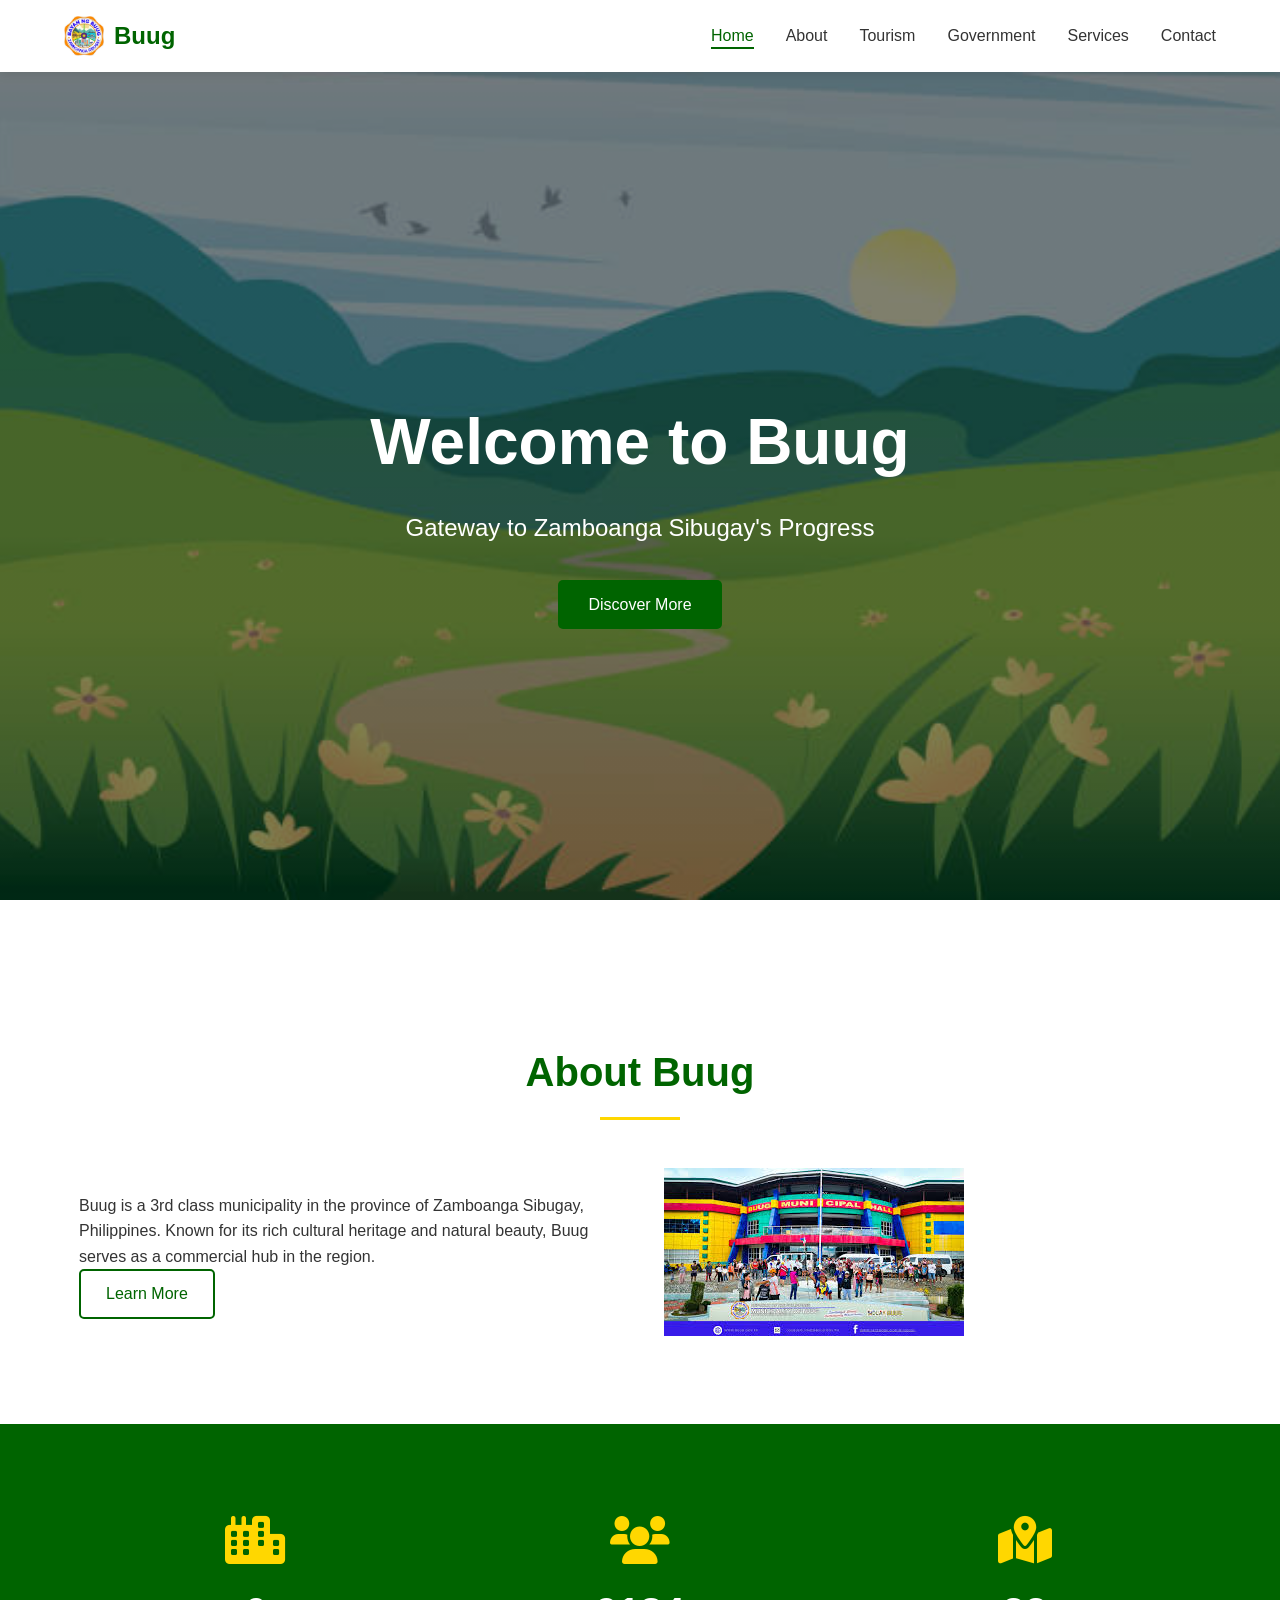
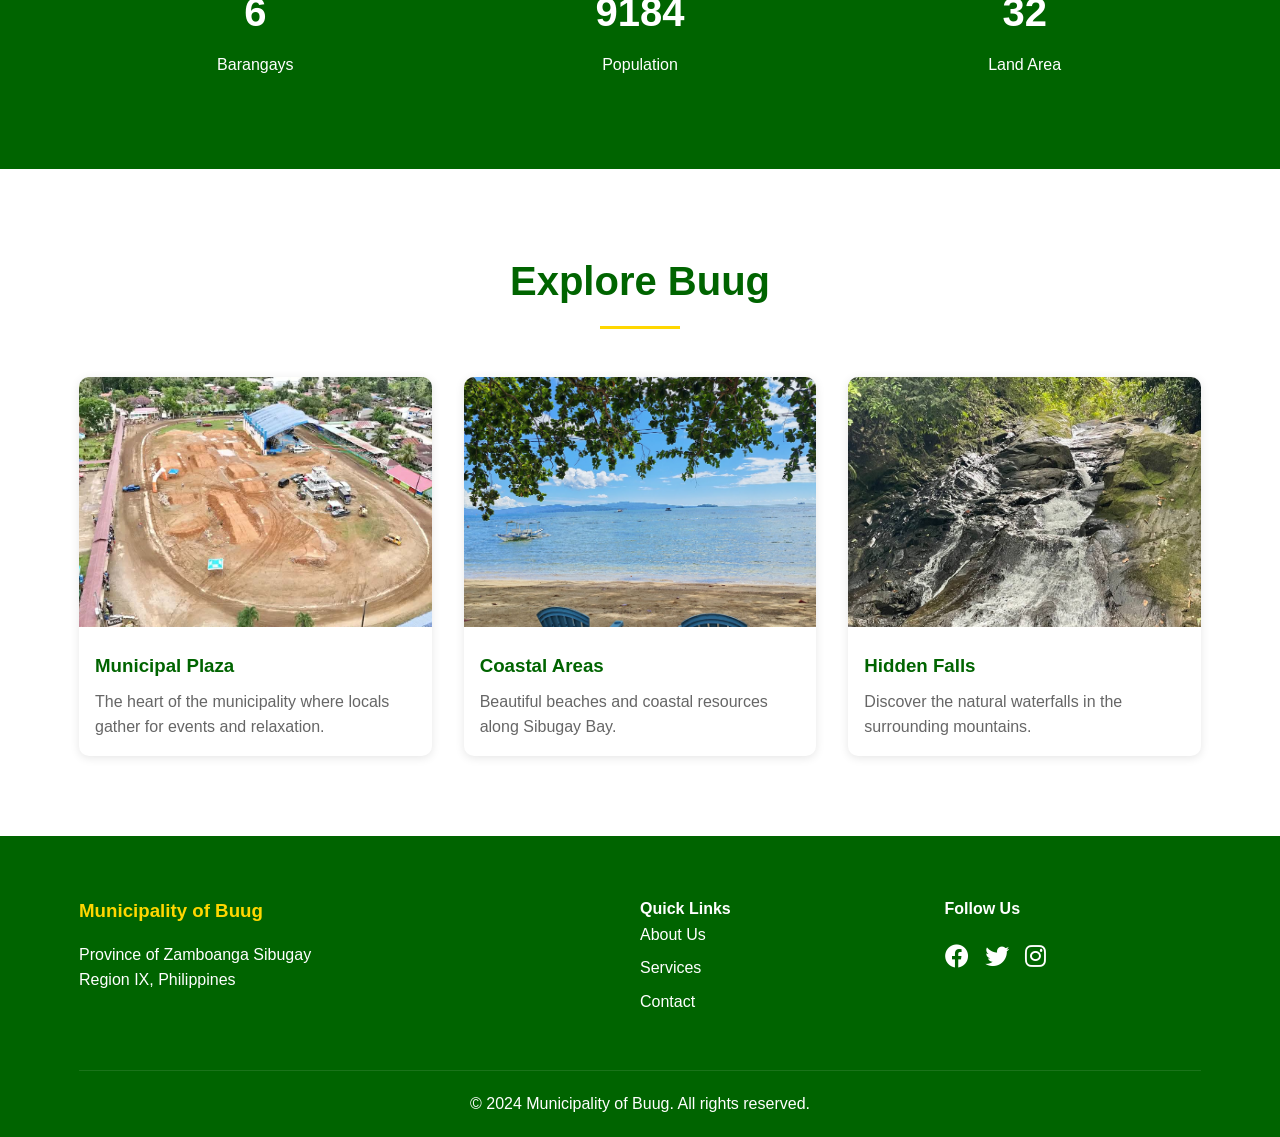
<file: buug-website/index.html>
<!DOCTYPE html>
<html lang="en">
<head>
    <meta charset="UTF-8">
    <meta name="viewport" content="width=device-width, initial-scale=1.0">
    <title>Municipality of Buug - Official Website</title>
    <link rel="stylesheet" href="css/style.css">
    <link rel="stylesheet" href="https://cdnjs.cloudflare.com/ajax/libs/font-awesome/6.0.0/css/all.min.css">
</head>
<body>
    <!-- Navigation Bar -->
    <nav class="navbar">
        <div class="nav-container">
            <div class="logo">
                <img src="images/logo.png" alt="Buug Logo">
                <span>Buug</span>
            </div>
            
            <!-- Hamburger Menu for Mobile -->
            <div class="menu-toggle" id="mobile-menu">
                <span class="bar"></span>
                <span class="bar"></span>
                <span class="bar"></span>
            </div>
            
            <!-- Navigation Links -->
            <ul class="nav-menu">
                <li><a href="index.html" class="active">Home</a></li>
                <li><a href="about.html">About</a></li>
                <li><a href="tourism.html">Tourism</a></li>
                <li><a href="government.html">Government</a></li>
                <li><a href="services.html">Services</a></li>
                <li><a href="contact.html">Contact</a></li>
            </ul>
        </div>
    </nav>

    <!-- Hero Section -->
    <header class="hero">
        <div class="hero-content">
            <h1 class="animate-text">Welcome to Buug</h1>
            <p class="animate-text-delay">Gateway to Zamboanga Sibugay's Progress</p>
            <a href="#about" class="btn animate-btn">Discover More</a>
        </div>
    </header>

    <!-- Featured Sections -->
    <main>
        <!-- About Preview -->
        <section id="about" class="section">
            <div class="container">
                <h2 class="section-title">About Buug</h2>
                <div class="grid-2">
                    <div class="content fade-in">
                        <p>Buug is a 3rd class municipality in the province of Zamboanga Sibugay, Philippines. Known for its rich cultural heritage and natural beauty, Buug serves as a commercial hub in the region.</p>
                        <a href="about.html" class="btn-secondary">Learn More</a>
                    </div>
                    <div class="image-container slide-in">
                        <img src="images/municipal-hall.jpg" alt="Buug Municipal Hall">
                    </div>
                </div>
            </div>
        </section>

        <!-- Quick Stats -->
        <section class="stats-section">
            <div class="container">
                <div class="stats-grid">
                    <div class="stat-card">
                        <i class="fas fa-city"></i>
                        <h3>27</h3>
                        <p>Barangays</p>
                    </div>
                    <div class="stat-card">
                        <i class="fas fa-users"></i>
                        <h3>38,000+</h3>
                        <p>Population</p>
                    </div>
                    <div class="stat-card">
                        <i class="fas fa-map-marked-alt"></i>
                        <h3>134 km²</h3>
                        <p>Land Area</p>
                    </div>
                </div>
            </div>
        </section>

        <!-- Tourism Preview -->
        <section class="section">
            <div class="container">
                <h2 class="section-title">Explore Buug</h2>
                <div class="card-grid">
                    <div class="card">
                        <img src="images/plaza.jpg" alt="Buug Plaza">
                        <h3>Municipal Plaza</h3>
                        <p>The heart of the municipality where locals gather for events and relaxation.</p>
                    </div>
                    <div class="card">
                        <img src="images/beach.jpg" alt="Beaches">
                        <h3>Coastal Areas</h3>
                        <p>Beautiful beaches and coastal resources along Sibugay Bay.</p>
                    </div>
                    <div class="card">
                        <img src="images/falls.jpg" alt="Waterfalls">
                        <h3>Hidden Falls</h3>
                        <p>Discover the natural waterfalls in the surrounding mountains.</p>
                    </div>
                </div>
            </div>
        </section>
    </main>

    <!-- Footer -->
    <footer>
        <div class="container">
            <div class="footer-grid">
                <div class="footer-info">
                    <h3>Municipality of Buug</h3>
                    <p>Province of Zamboanga Sibugay</p>
                    <p>Region IX, Philippines</p>
                </div>
                <div class="footer-links">
                    <h4>Quick Links</h4>
                    <ul>
                        <li><a href="about.html">About Us</a></li>
                        <li><a href="services.html">Services</a></li>
                        <li><a href="contact.html">Contact</a></li>
                    </ul>
                </div>
                <div class="social-links">
                    <h4>Follow Us</h4>
                    <div class="social-icons">
                        <a href="#"><i class="fab fa-facebook"></i></a>
                        <a href="#"><i class="fab fa-twitter"></i></a>
                        <a href="#"><i class="fab fa-instagram"></i></a>
                    </div>
                </div>
            </div>
            <div class="footer-bottom">
                <p>&copy; 2024 Municipality of Buug. All rights reserved.</p>
            </div>
        </div>
    </footer>

    <script src="js/main.js"></script>
</body>
</html>
</file>
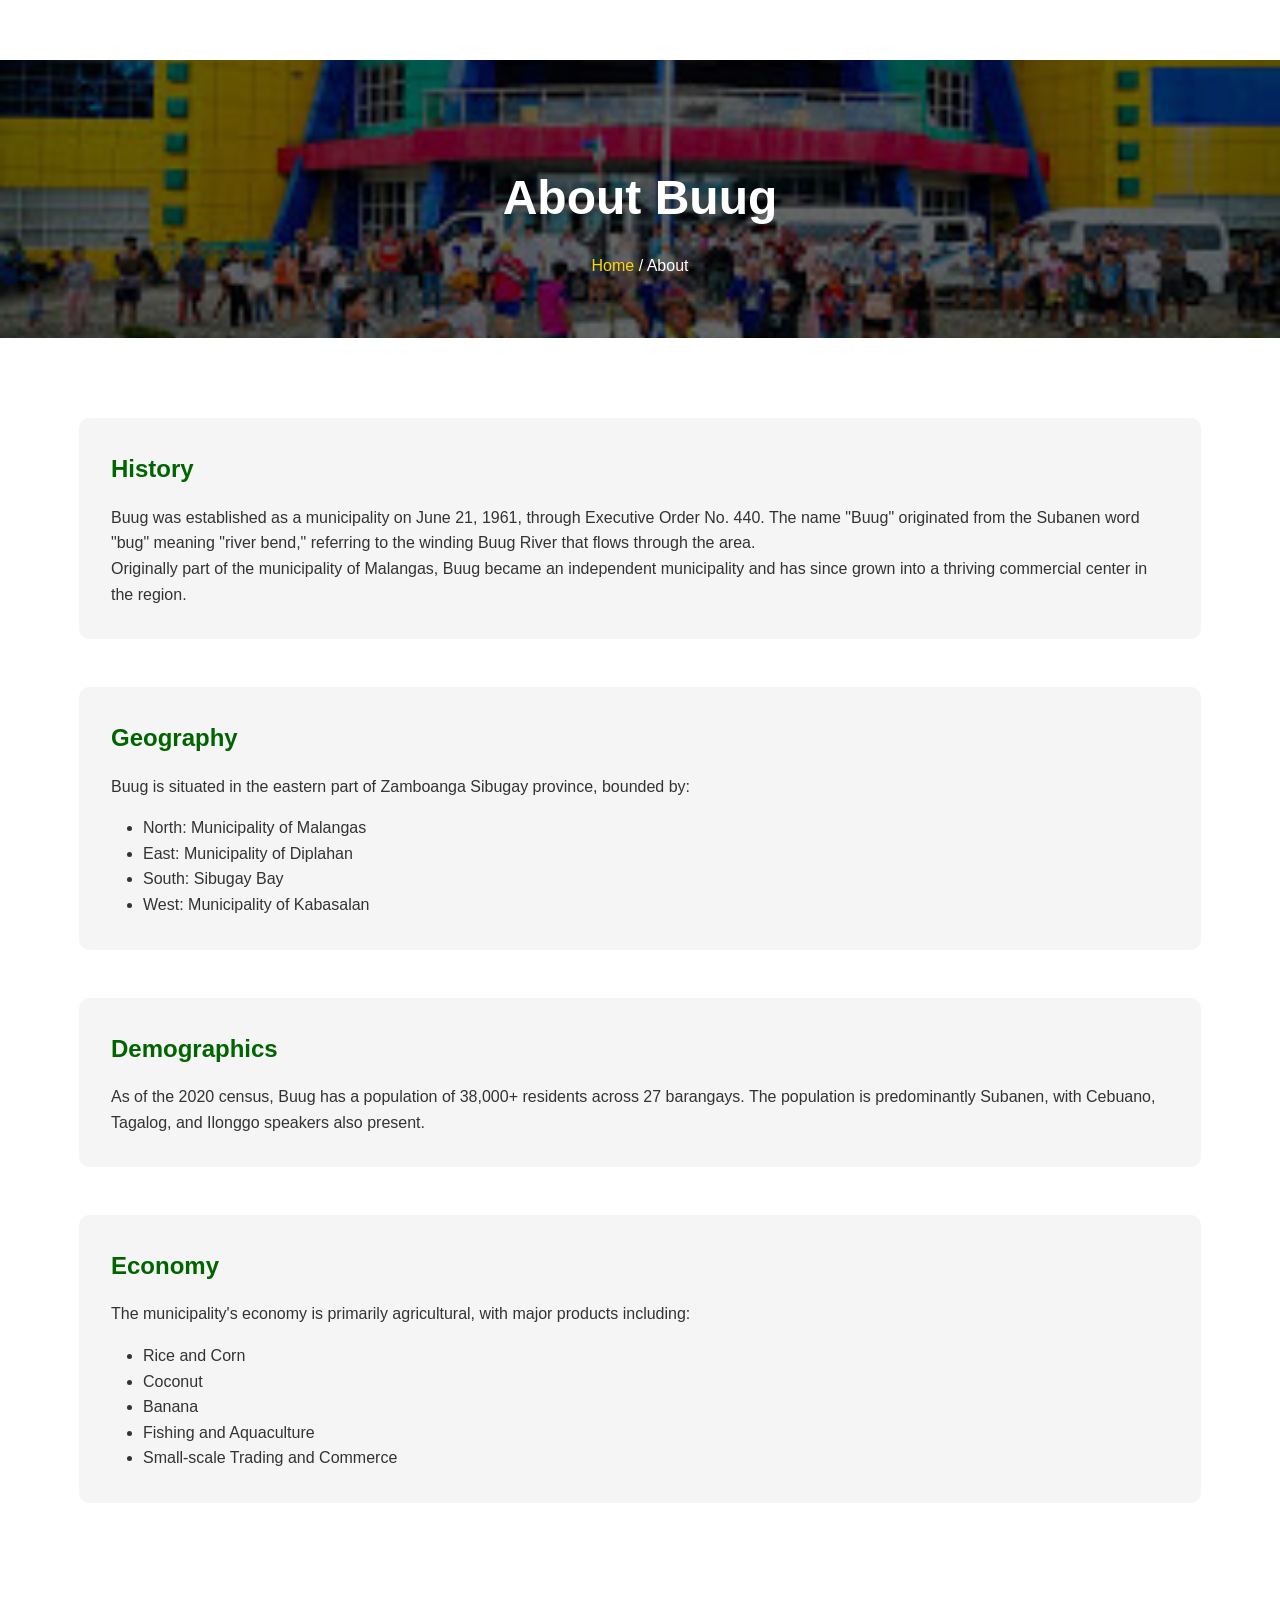
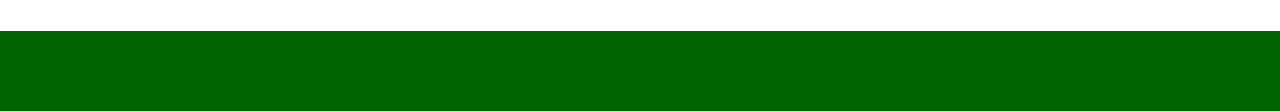
<file: buug-website/about.html>
<!DOCTYPE html>
<html lang="en">
<head>
    <meta charset="UTF-8">
    <meta name="viewport" content="width=device-width, initial-scale=1.0">
    <title>About Buug - Municipality of Buug</title>
    <link rel="stylesheet" href="css/style.css">
    <link rel="stylesheet" href="https://cdnjs.cloudflare.com/ajax/libs/font-awesome/6.0.0/css/all.min.css">
</head>
<body>
    <!-- Same Navigation as index.html -->
    <nav class="navbar">
        <!-- Copy navigation from index.html -->
    </nav>

    <main>
        <section class="page-header">
            <div class="container">
                <h1>About Buug</h1>
                <div class="breadcrumb">
                    <a href="index.html">Home</a> / <span>About</span>
                </div>
            </div>
        </section>

        <section class="section">
            <div class="container">
                <div class="about-content">
                    <div class="history-section fade-in">
                        <h2>History</h2>
                        <p>Buug was established as a municipality on June 21, 1961, through Executive Order No. 440. The name "Buug" originated from the Subanen word "bug" meaning "river bend," referring to the winding Buug River that flows through the area.</p>
                        <p>Originally part of the municipality of Malangas, Buug became an independent municipality and has since grown into a thriving commercial center in the region.</p>
                    </div>

                    <div class="geography-section fade-in">
                        <h2>Geography</h2>
                        <p>Buug is situated in the eastern part of Zamboanga Sibugay province, bounded by:</p>
                        <ul>
                            <li>North: Municipality of Malangas</li>
                            <li>East: Municipality of Diplahan</li>
                            <li>South: Sibugay Bay</li>
                            <li>West: Municipality of Kabasalan</li>
                        </ul>
                    </div>

                    <div class="demographics-section fade-in">
                        <h2>Demographics</h2>
                        <p>As of the 2020 census, Buug has a population of 38,000+ residents across 27 barangays. The population is predominantly Subanen, with Cebuano, Tagalog, and Ilonggo speakers also present.</p>
                    </div>

                    <div class="economy-section fade-in">
                        <h2>Economy</h2>
                        <p>The municipality's economy is primarily agricultural, with major products including:</p>
                        <ul>
                            <li>Rice and Corn</li>
                            <li>Coconut</li>
                            <li>Banana</li>
                            <li>Fishing and Aquaculture</li>
                            <li>Small-scale Trading and Commerce</li>
                        </ul>
                    </div>
                </div>
            </div>
        </section>
    </main>

    <!-- Same Footer as index.html -->
    <footer>
        <!-- Copy footer from index.html -->
    </footer>

    <script src="js/main.js"></script>
</body>
</html>
</file>
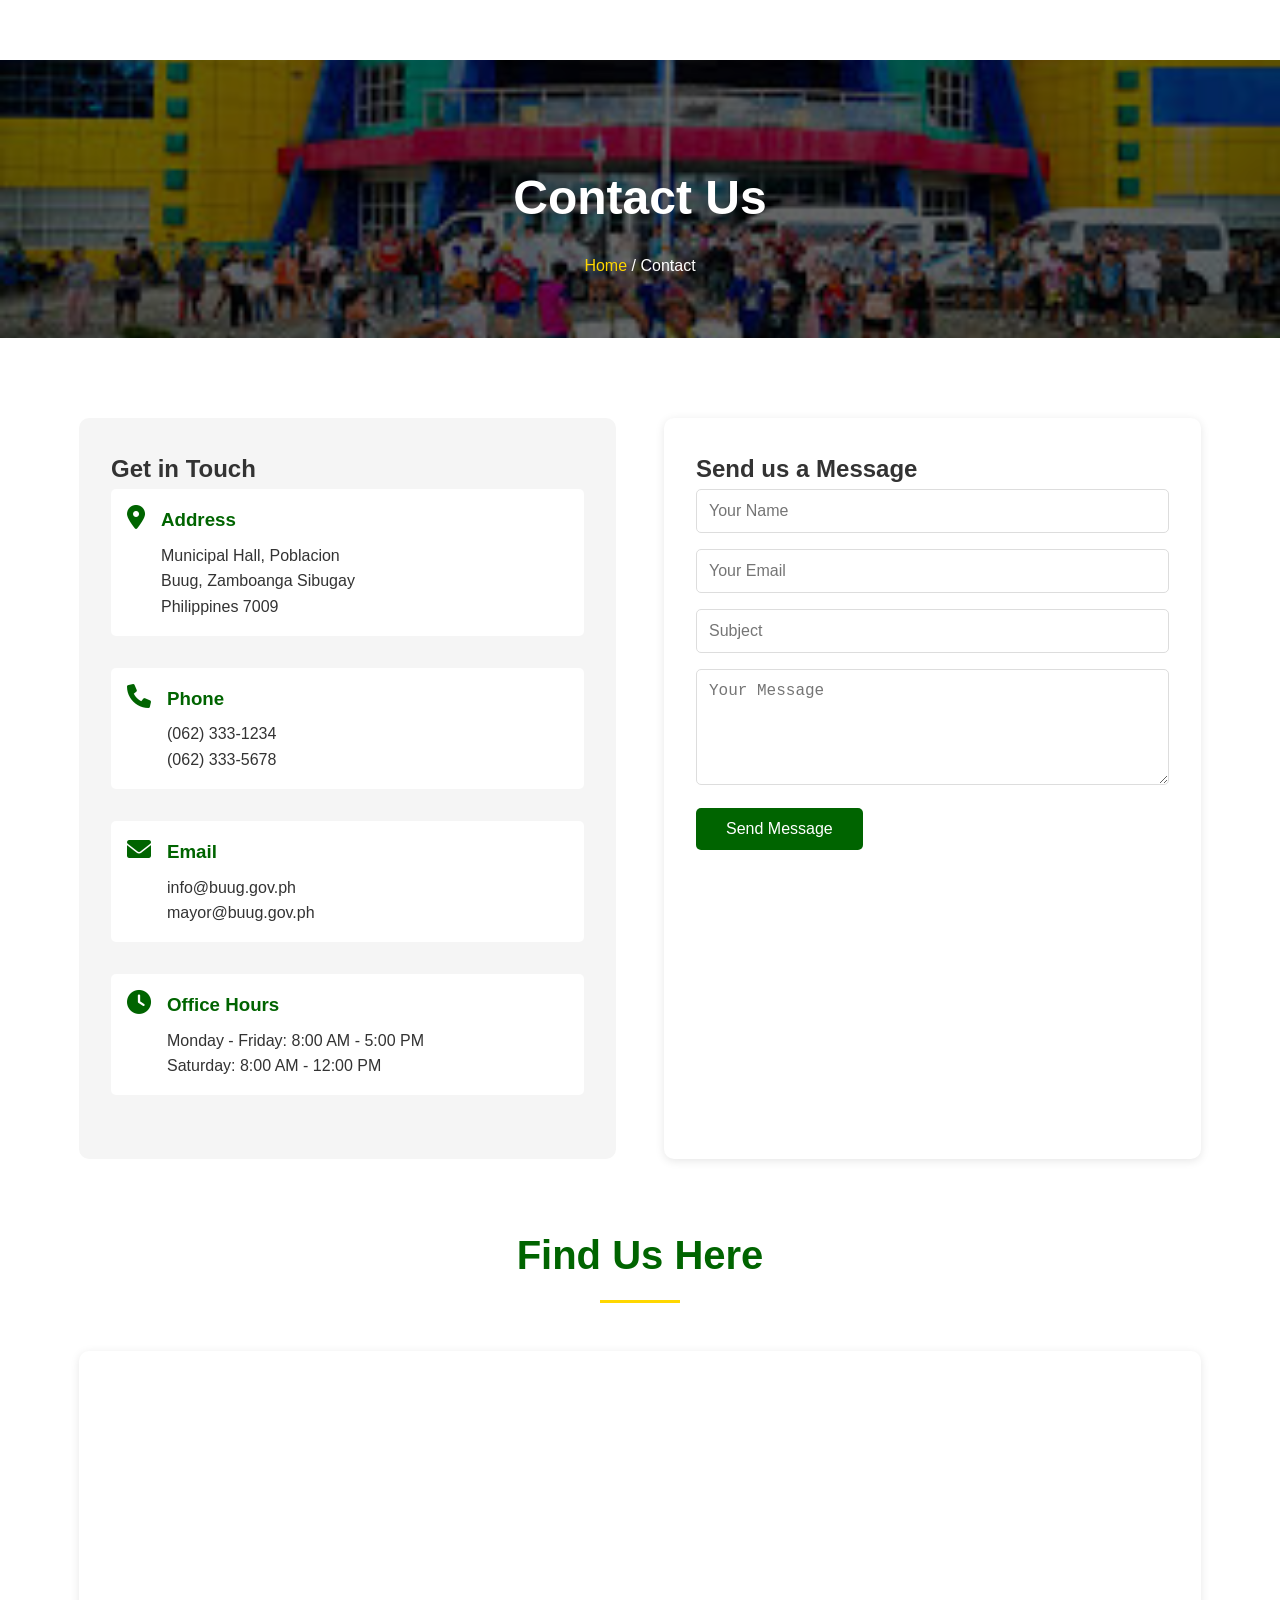
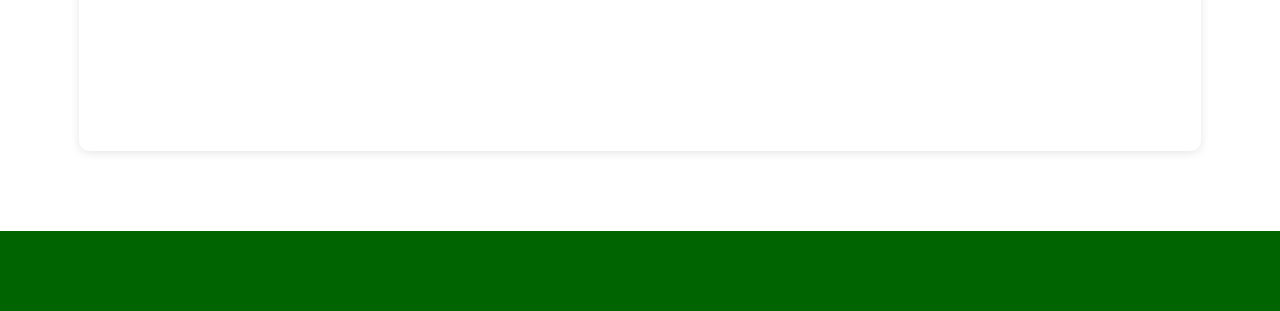
<file: buug-website/contact.html>
<!DOCTYPE html>
<html lang="en">
<head>
    <meta charset="UTF-8">
    <meta name="viewport" content="width=device-width, initial-scale=1.0">
    <title>Contact Us - Municipality of Buug</title>
    <link rel="stylesheet" href="css/style.css">
    <link rel="stylesheet" href="https://cdnjs.cloudflare.com/ajax/libs/font-awesome/6.0.0/css/all.min.css">
</head>
<body>
    <!-- Same Navigation as index.html -->
    <nav class="navbar">
        <!-- Copy navigation from index.html -->
    </nav>

    <main>
        <section class="page-header">
            <div class="container">
                <h1>Contact Us</h1>
                <div class="breadcrumb">
                    <a href="index.html">Home</a> / <span>Contact</span>
                </div>
            </div>
        </section>

        <section class="section">
            <div class="container">
                <div class="contact-grid">
                    <div class="contact-info">
                        <h2>Get in Touch</h2>
                        
                        <div class="info-item">
                            <i class="fas fa-map-marker-alt"></i>
                            <div>
                                <h3>Address</h3>
                                <p>Municipal Hall, Poblacion<br>Buug, Zamboanga Sibugay<br>Philippines 7009</p>
                            </div>
                        </div>

                        <div class="info-item">
                            <i class="fas fa-phone"></i>
                            <div>
                                <h3>Phone</h3>
                                <p>(062) 333-1234<br>(062) 333-5678</p>
                            </div>
                        </div>

                        <div class="info-item">
                            <i class="fas fa-envelope"></i>
                            <div>
                                <h3>Email</h3>
                                <p>info@buug.gov.ph<br>mayor@buug.gov.ph</p>
                            </div>
                        </div>

                        <div class="info-item">
                            <i class="fas fa-clock"></i>
                            <div>
                                <h3>Office Hours</h3>
                                <p>Monday - Friday: 8:00 AM - 5:00 PM<br>Saturday: 8:00 AM - 12:00 PM</p>
                            </div>
                        </div>
                    </div>

                    <div class="contact-form">
                        <h2>Send us a Message</h2>
                        <form id="contactForm">
                            <div class="form-group">
                                <input type="text" id="name" name="name" placeholder="Your Name" required>
                            </div>
                            <div class="form-group">
                                <input type="email" id="email" name="email" placeholder="Your Email" required>
                            </div>
                            <div class="form-group">
                                <input type="text" id="subject" name="subject" placeholder="Subject">
                            </div>
                            <div class="form-group">
                                <textarea id="message" name="message" rows="5" placeholder="Your Message" required></textarea>
                            </div>
                            <button type="submit" class="btn">Send Message</button>
                        </form>
                    </div>
                </div>

                <div class="map-section">
                    <h2 class="section-title">Find Us Here</h2>
                    <div class="map-container">
                        <!-- Google Maps Embed -->
                        <iframe src="https://www.google.com/maps/embed?pb=!1m18!1m12!1m3!1d126312.345678!2d123.456!3d7.789!2m3!1f0!2f0!3f0!3m2!1i1024!2i768!4f13.1!3m3!1m2!1s0x0%3A0x0!2zN8KwNDcnMjAuMCJOIDEyM8KwMjcnMzAuMCJF!5e0!3m2!1sen!2sph!4v1234567890" allowfullscreen="" loading="lazy"></iframe>
                    </div>
                </div>
            </div>
        </section>
    </main>

    <!-- Same Footer as index.html -->
    <footer>
        <!-- Copy footer from index.html -->
    </footer>

    <script src="js/main.js"></script>
</body>
</html>
</file>
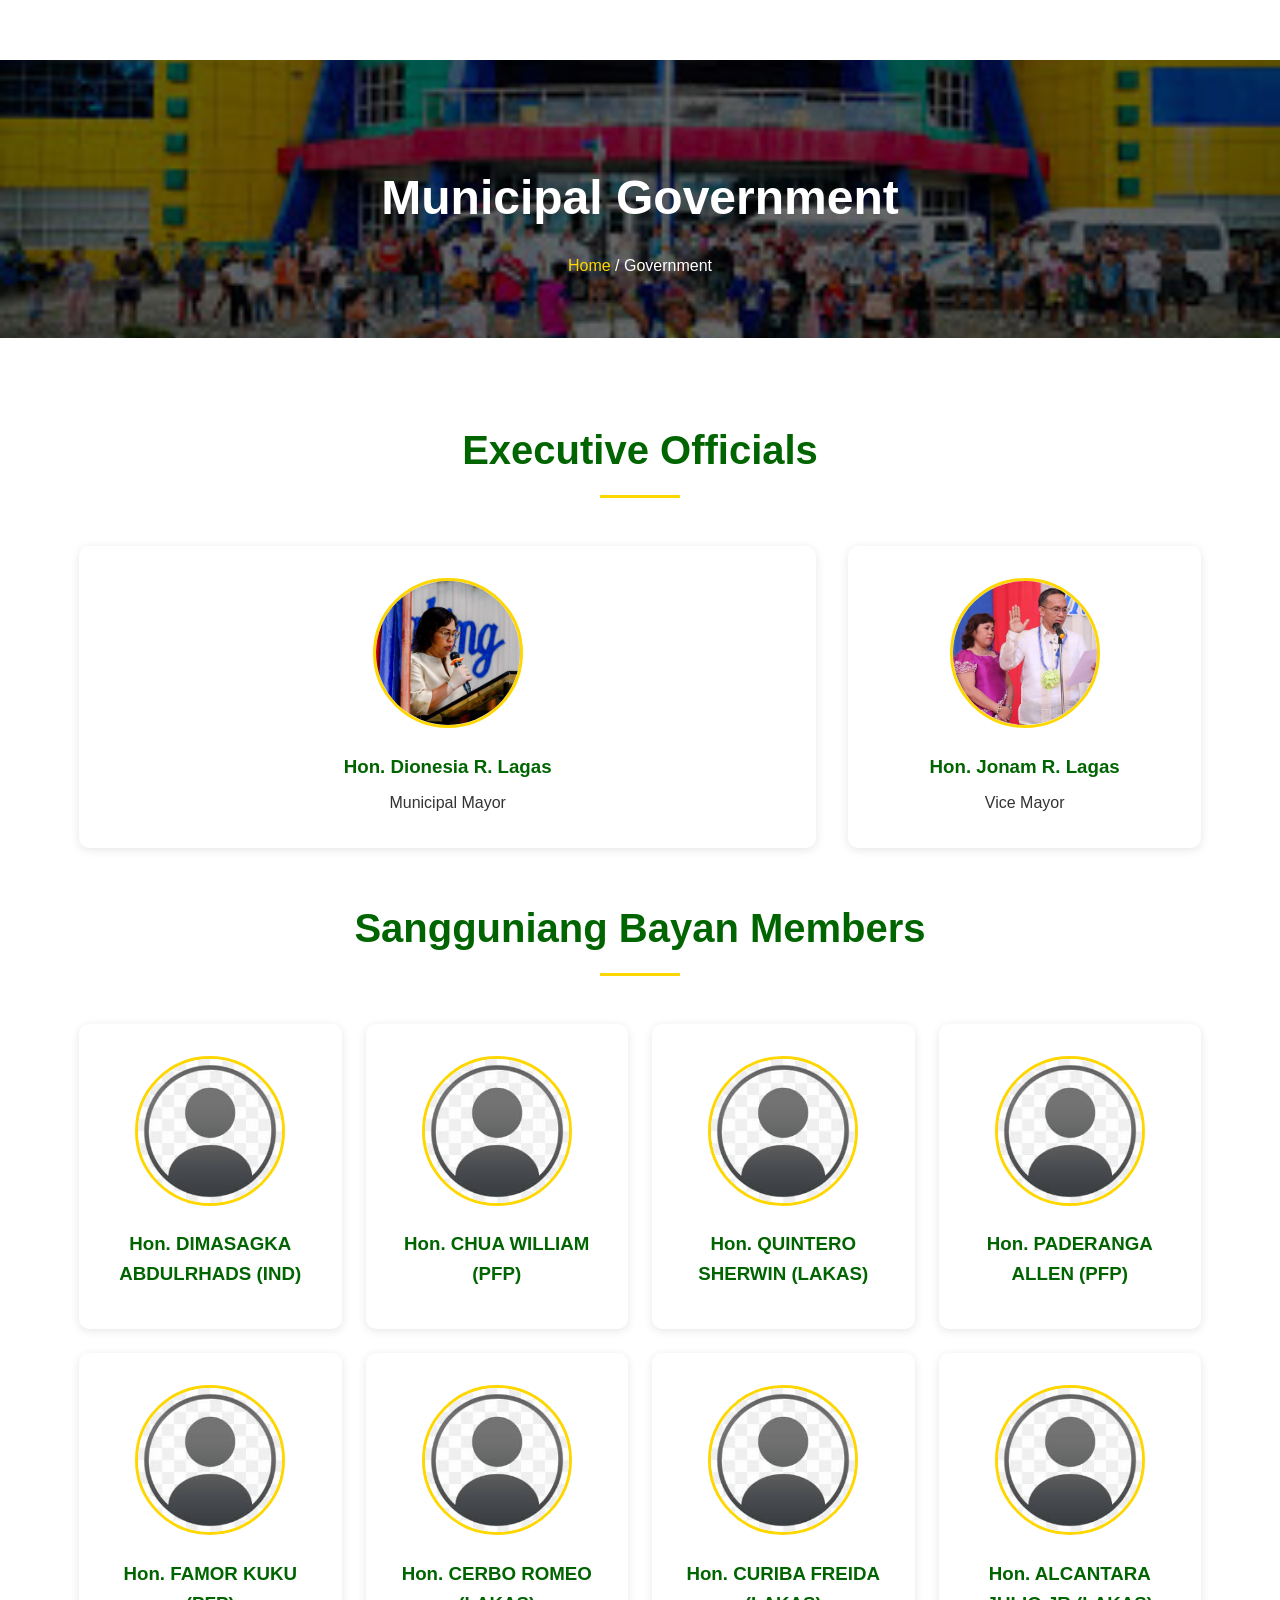
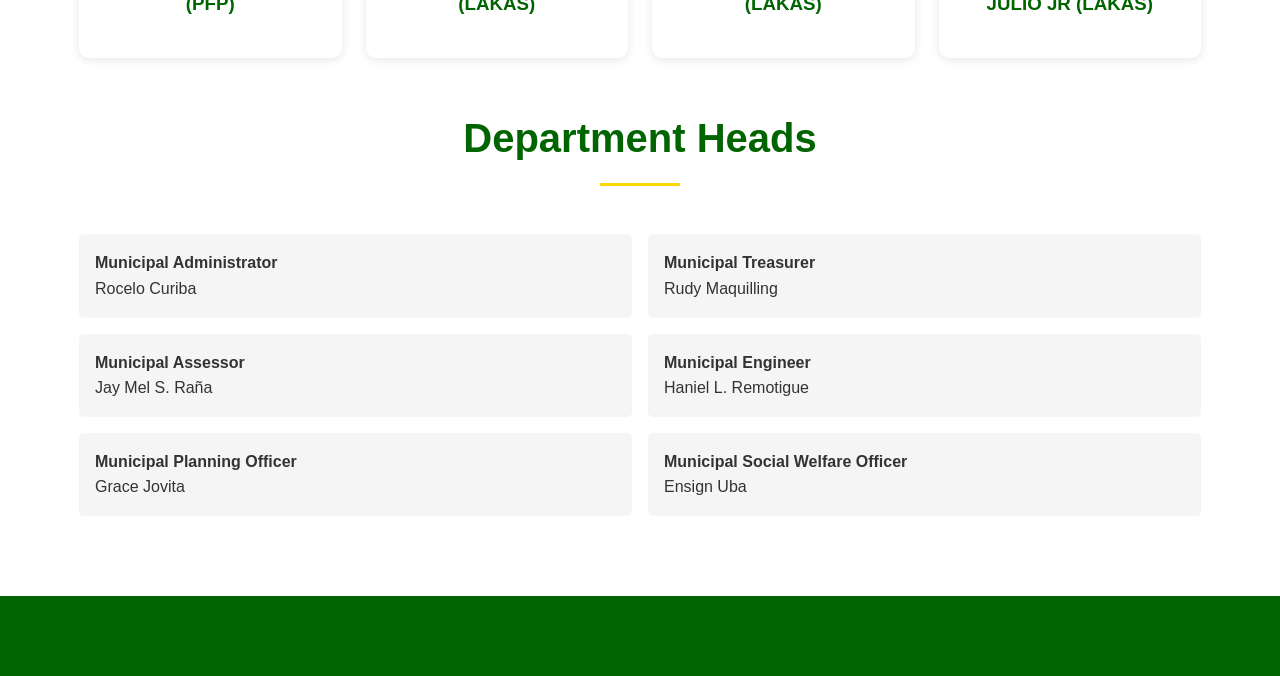
<file: buug-website/government.html>
<!DOCTYPE html>
<html lang="en">
<head>
    <meta charset="UTF-8">
    <meta name="viewport" content="width=device-width, initial-scale=1.0">
    <title>Government - Municipality of Buug</title>
    <link rel="stylesheet" href="css/style.css">
    <link rel="stylesheet" href="https://cdnjs.cloudflare.com/ajax/libs/font-awesome/6.0.0/css/all.min.css">
</head>
<body>
    <!-- Same Navigation as index.html -->
    <nav class="navbar">
        <!-- Copy navigation from index.html -->
    </nav>

    <main>
        <section class="page-header">
            <div class="container">
                <h1>Municipal Government</h1>
                <div class="breadcrumb">
                    <a href="index.html">Home</a> / <span>Government</span>
                </div>
            </div>
        </section>

        <section class="section">
            <div class="container">
                <h2 class="section-title">Executive Officials</h2>
                <div class="officials-grid">
                    <div class="official-card mayor-card">
                        <img src="images/officials/mayor.jpg" alt="Mayor">
                        <h3>Hon. Dionesia R. Lagas</h3>
                        <p>Municipal Mayor</p>
                    </div>
                    <div class="official-card">
                        <img src="images/officials/vice-mayor.jpg" alt="Vice Mayor">
                        <h3>Hon. Jonam R. Lagas</h3>
                        <p>Vice Mayor</p>
                    </div>
                </div>

                <h2 class="section-title">Sangguniang Bayan Members</h2>
                <div class="councilors-grid">
                    <div class="official-card">
                        <img src="images/officials/councilors.png" alt="Councilor">
                        <h3>Hon. DIMASAGKA ABDULRHADS (IND)</h3>
                    </div>
                    <div class="official-card">
                        <img src="images/officials/councilors.png" alt="Councilor">
                        <h3>Hon. CHUA WILLIAM (PFP)</h3>
                    </div>
                    <div class="official-card">
                        <img src="images/officials/councilors.png" alt="Councilor">
                        <h3>Hon. QUINTERO SHERWIN (LAKAS)</h3>
                    </div>
                    <div class="official-card">
                        <img src="images/officials/councilors.png" alt="Councilor">
                        <h3>Hon. PADERANGA ALLEN (PFP)</h3>
                    </div>
                    <div class="official-card">
                        <img src="images/officials/councilors.png" alt="Councilor">
                        <h3>Hon. FAMOR KUKU (PFP)</h3>
                    </div>
                    <div class="official-card">
                        <img src="images/officials/councilors.png" alt="Councilor">
                        <h3>Hon. CERBO ROMEO (LAKAS)</h3>
                    </div>
                    <div class="official-card">
                        <img src="images/officials/councilors.png" alt="Councilor">
                        <h3>Hon. CURIBA FREIDA (LAKAS)</h3>
                    </div>
                    <div class="official-card">
                        <img src="images/officials/councilors.png" alt="Councilor">
                        <h3>Hon. ALCANTARA JULIO JR (LAKAS)</h3>
                    </div>
                </div>

                <h2 class="section-title">Department Heads</h2>
                <div class="departments-list">
                    <div class="department-item">
                        <h4>Municipal Administrator</h4>
                        <p> Rocelo Curiba</p>
                    </div>
                    <div class="department-item">
                        <h4>Municipal Treasurer</h4>
                        <p>Rudy Maquilling</p>
                    </div>
                    <div class="department-item">
                        <h4>Municipal Assessor</h4>
                        <p> Jay Mel S. Raña</p>
                    </div>
                    <div class="department-item">
                        <h4>Municipal Engineer</h4>
                        <p>Haniel L. Remotigue</p>
                    </div>
                    <div class="department-item">
                        <h4>Municipal Planning Officer</h4>
                        <p>Grace Jovita</p>
                    </div>
                    <div class="department-item">
                        <h4>Municipal Social Welfare Officer</h4>
                        <p>Ensign Uba</p>
                    </div>
                </div>
            </div>
        </section>
    </main>

    <!-- Same Footer as index.html -->
    <footer>
        <!-- Copy footer from index.ht
</file>
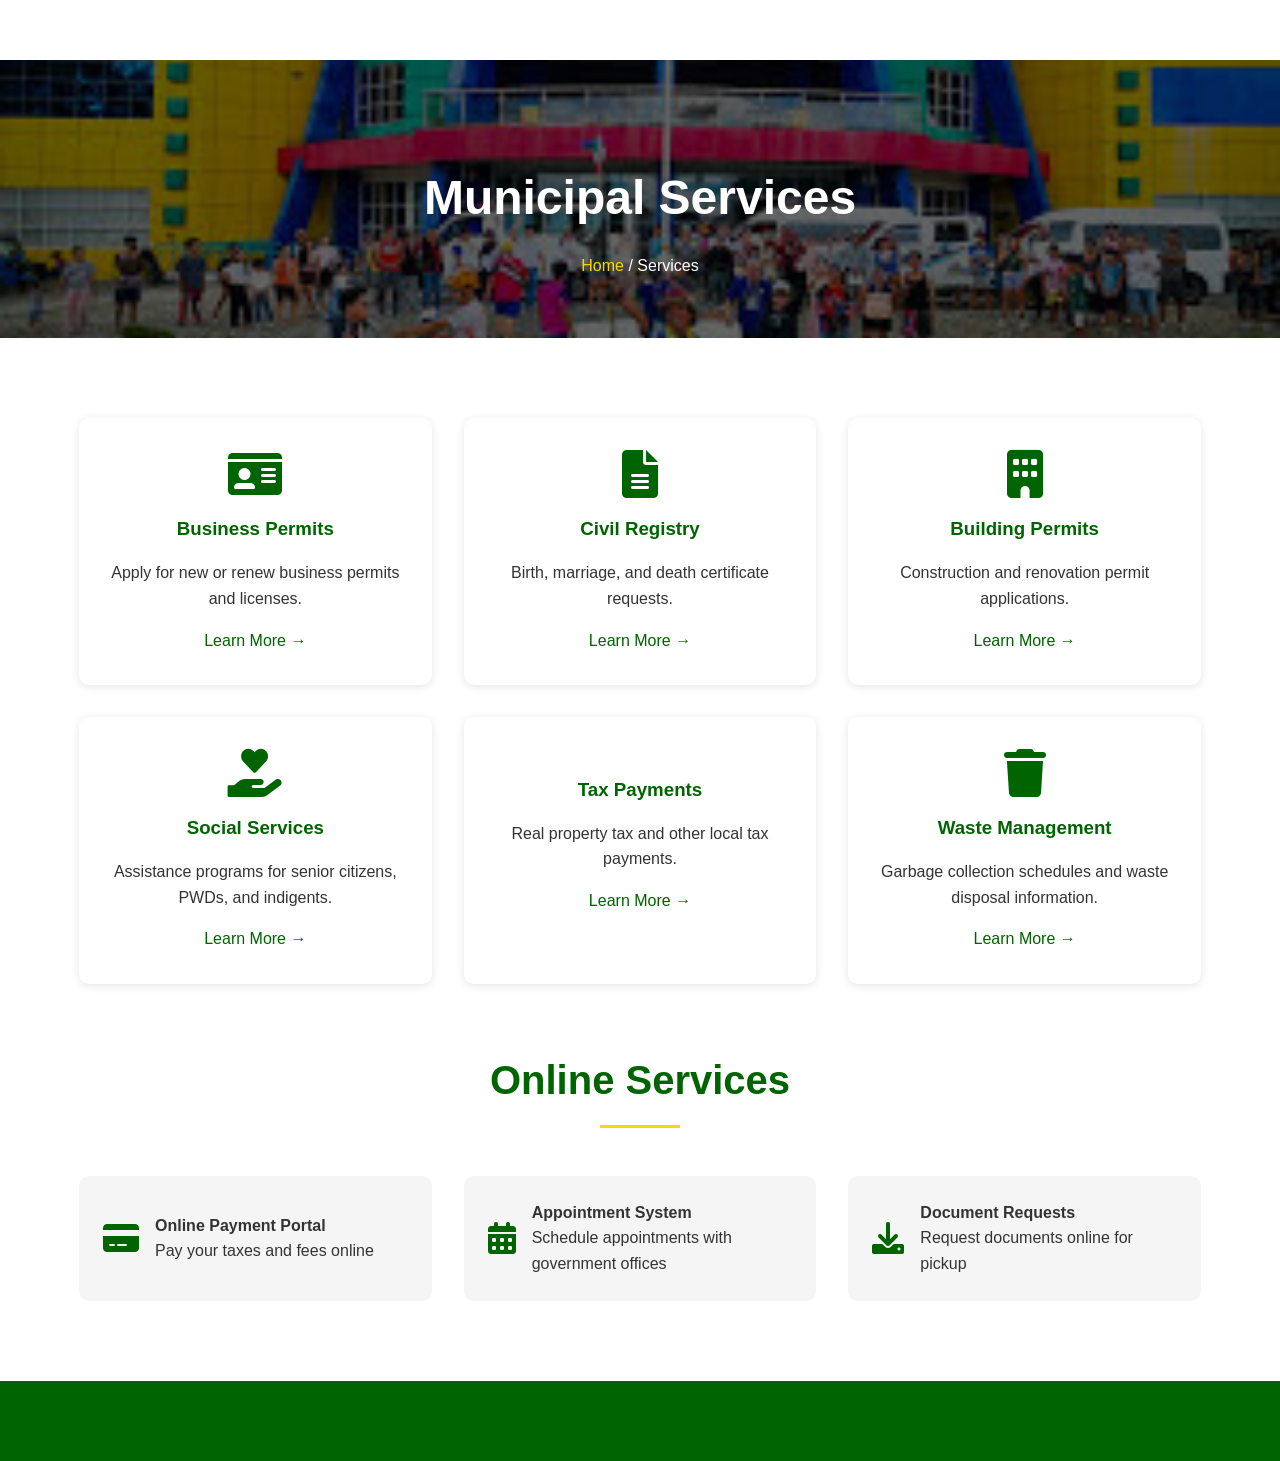
<file: buug-website/services.html>
<!DOCTYPE html>
<html lang="en">
<head>
    <meta charset="UTF-8">
    <meta name="viewport" content="width=device-width, initial-scale=1.0">
    <title>Services - Municipality of Buug</title>
    <link rel="stylesheet" href="css/style.css">
    <link rel="stylesheet" href="https://cdnjs.cloudflare.com/ajax/libs/font-awesome/6.0.0/css/all.min.css">
</head>
<body>
    <!-- Same Navigation as index.html -->
    <nav class="navbar">
        <!-- Copy navigation from index.html -->
    </nav>

    <main>
        <section class="page-header">
            <div class="container">
                <h1>Municipal Services</h1>
                <div class="breadcrumb">
                    <a href="index.html">Home</a> / <span>Services</span>
                </div>
            </div>
        </section>

        <section class="section">
            <div class="container">
                <div class="services-grid">
                    <div class="service-card">
                        <i class="fas fa-id-card"></i>
                        <h3>Business Permits</h3>
                        <p>Apply for new or renew business permits and licenses.</p>
                        <a href="#" class="service-link">Learn More →</a>
                    </div>

                    <div class="service-card">
                        <i class="fas fa-file-alt"></i>
                        <h3>Civil Registry</h3>
                        <p>Birth, marriage, and death certificate requests.</p>
                        <a href="#" class="service-link">Learn More →</a>
                    </div>

                    <div class="service-card">
                        <i class="fas fa-building"></i>
                        <h3>Building Permits</h3>
                        <p>Construction and renovation permit applications.</p>
                        <a href="#" class="service-link">Learn More →</a>
                    </div>

                    <div class="service-card">
                        <i class="fas fa-hand-holding-heart"></i>
                        <h3>Social Services</h3>
                        <p>Assistance programs for senior citizens, PWDs, and indigents.</p>
                        <a href="#" class="service-link">Learn More →</a>
                    </div>

                    <div class="service-card">
                        <i class="fas fa-tax"></i>
                        <h3>Tax Payments</h3>
                        <p>Real property tax and other local tax payments.</p>
                        <a href="#" class="service-link">Learn More →</a>
                    </div>

                    <div class="service-card">
                        <i class="fas fa-trash"></i>
                        <h3>Waste Management</h3>
                        <p>Garbage collection schedules and waste disposal information.</p>
                        <a href="#" class="service-link">Learn More →</a>
                    </div>
                </div>

                <div class="online-services">
                    <h2 class="section-title">Online Services</h2>
                    <div class="online-grid">
                        <div class="online-item">
                            <i class="fas fa-credit-card"></i>
                            <div>
                                <h4>Online Payment Portal</h4>
                                <p>Pay your taxes and fees online</p>
                            </div>
                        </div>
                        <div class="online-item">
                            <i class="fas fa-calendar-alt"></i>
                            <div>
                                <h4>Appointment System</h4>
                                <p>Schedule appointments with government offices</p>
                            </div>
                        </div>
                        <div class="online-item">
                            <i class="fas fa-download"></i>
                            <div>
                                <h4>Document Requests</h4>
                                <p>Request documents online for pickup</p>
                            </div>
                        </div>
                    </div>
                </div>
            </div>
        </section>
    </main>

    <!-- Same Footer as index.html -->
    <footer>
        <!-- Copy footer from index.html -->
    </footer>

    <script src="js/main.js"></script>
</body>
</html>
</file>
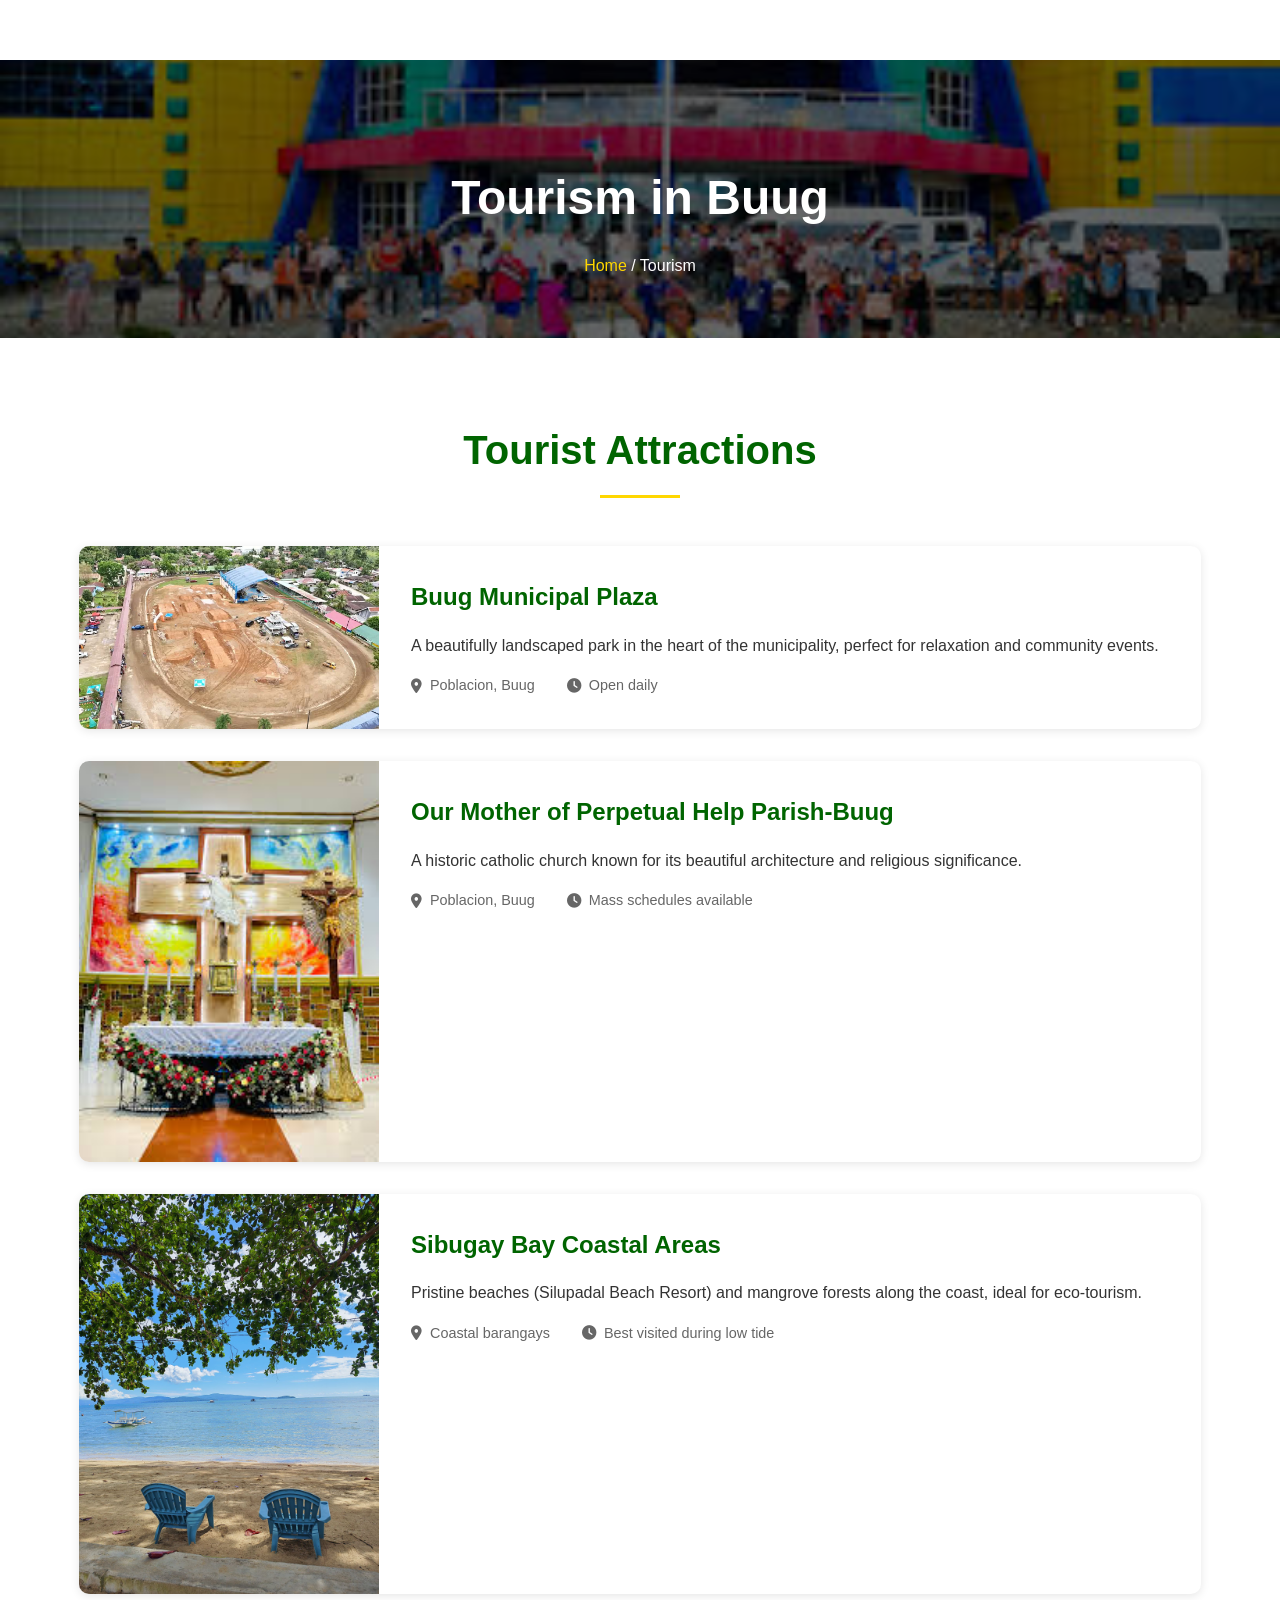
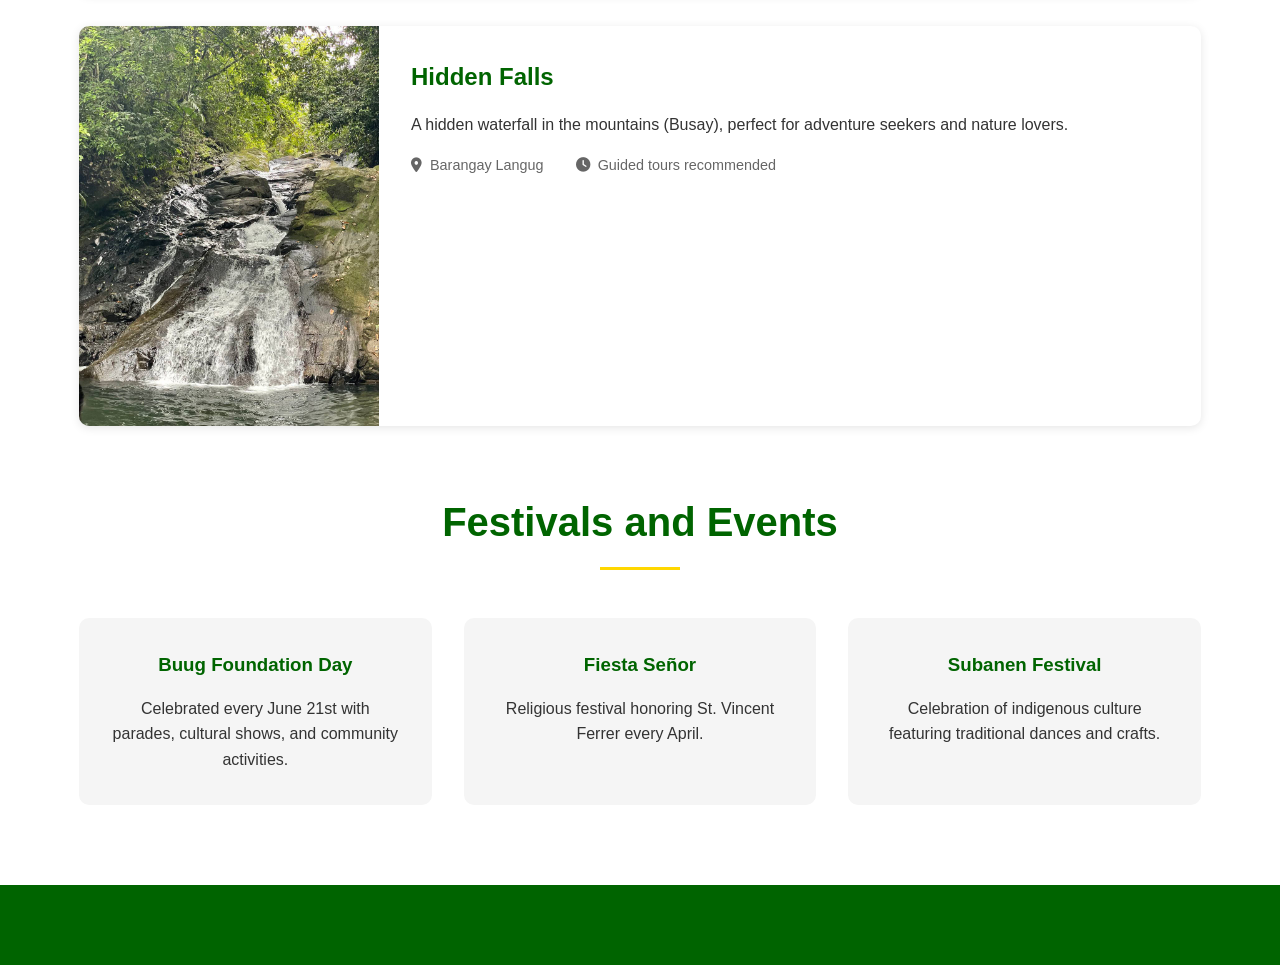
<file: buug-website/tourism.html>
<!DOCTYPE html>
<html lang="en">
<head>
    <meta charset="UTF-8">
    <meta name="viewport" content="width=device-width, initial-scale=1.0">
    <title>Tourism - Municipality of Buug</title>
    <link rel="stylesheet" href="css/style.css">
    <link rel="stylesheet" href="https://cdnjs.cloudflare.com/ajax/libs/font-awesome/6.0.0/css/all.min.css">
</head>
<body>
    <!-- Same Navigation as index.html -->
    <nav class="navbar">
        <!-- Copy navigation from index.html -->
    </nav>

    <main>
        <section class="page-header">
            <div class="container">
                <h1>Tourism in Buug</h1>
                <div class="breadcrumb">
                    <a href="index.html">Home</a> / <span>Tourism</span>
                </div>
            </div>
        </section>

        <section class="section">
            <div class="container">
                <div class="tourist-spots">
                    <h2 class="section-title">Tourist Attractions</h2>
                    
                    <div class="spot-grid">
                        <div class="spot-card fade-in">
                            <img src="images/plaza.jpg" alt="Buug Plaza">
                            <div class="spot-info">
                                <h3>Buug Municipal Plaza</h3>
                                <p>A beautifully landscaped park in the heart of the municipality, perfect for relaxation and community events.</p>
                                <div class="spot-details">
                                    <span><i class="fas fa-map-marker-alt"></i> Poblacion, Buug</span>
                                    <span><i class="fas fa-clock"></i> Open daily</span>
                                </div>
                            </div>
                        </div>

                        <div class="spot-card fade-in">
                            <img src="images/church.jpg" alt="St. Vincent Ferrer Parish">
                            <div class="spot-info">
                                <h3>Our Mother of Perpetual Help Parish-Buug</h3>
                                <p>A historic catholic church known for its beautiful architecture and religious significance.</p>
                                <div class="spot-details">
                                    <span><i class="fas fa-map-marker-alt"></i> Poblacion, Buug</span>
                                    <span><i class="fas fa-clock"></i> Mass schedules available</span>
                                </div>
                            </div>
                        </div>

                        <div class="spot-card fade-in">
                            <img src="images/beach.jpg" alt="Coastal Areas">
                            <div class="spot-info">
                                <h3>Sibugay Bay Coastal Areas</h3>
                                <p>Pristine beaches (Silupadal Beach Resort) and mangrove forests along the coast, ideal for eco-tourism.</p>
                                <div class="spot-details">
                                    <span><i class="fas fa-map-marker-alt"></i> Coastal barangays</span>
                                    <span><i class="fas fa-clock"></i> Best visited during low tide</span>
                                </div>
                            </div>
                        </div>

                        <div class="spot-card fade-in">
                            <img src="images/falls.jpg" alt="Hidden Falls">
                            <div class="spot-info">
                                <h3>Hidden Falls</h3>
                                <p>A hidden waterfall in the mountains (Busay), perfect for adventure seekers and nature lovers.</p>
                                <div class="spot-details">
                                    <span><i class="fas fa-map-marker-alt"></i> Barangay Langug</span>
                                    <span><i class="fas fa-clock"></i> Guided tours recommended</span>
                                </div>
                            </div>
                        </div>
                    </div>
                </div>

                <div class="festivals-section">
                    <h2 class="section-title">Festivals and Events</h2>
                    <div class="events-grid">
                        <div class="event-card">
                            <h3>Buug Foundation Day</h3>
                            <p>Celebrated every June 21st with parades, cultural shows, and community activities.</p>
                        </div>
                        <div class="event-card">
                            <h3>Fiesta Señor</h3>
                            <p>Religious festival honoring St. Vincent Ferrer every April.</p>
                        </div>
                        <div class="event-card">
                            <h3>Subanen Festival</h3>
                            <p>Celebration of indigenous culture featuring traditional dances and crafts.</p>
                        </div>
                    </div>
                </div>
            </div>
        </section>
    </main>

    <!-- Same Footer as index.html -->
    <footer>
        <!-- Copy footer from index.html -->
    </footer>

    <script src="js/main.js"></script>
</body>
</html>
</file>
<file: buug-website/css/style.css>
/* Reset and Base Styles */
* {
    margin: 0;
    padding: 0;
    box-sizing: border-box;
}

:root {
    --primary-color: #006400;
    --secondary-color: #FFD700;
    --accent-color: #8B4513;
    --text-dark: #333;
    --text-light: #666;
    --white: #fff;
    --bg-light: #f5f5f5;
    --shadow: 0 2px 10px rgba(0,0,0,0.1);
}

body {
    font-family: 'Segoe UI', Tahoma, Geneva, Verdana, sans-serif;
    line-height: 1.6;
    color: var(--text-dark);
}

.container {
    width: 90%;
    max-width: 1200px;
    margin: 0 auto;
    padding: 0 15px;
}

/* Navigation Styles */
.navbar {
    background-color: var(--white);
    box-shadow: var(--shadow);
    position: fixed;
    width: 100%;
    top: 0;
    z-index: 1000;
    transition: all 0.3s ease;
}

.nav-container {
    display: flex;
    justify-content: space-between;
    align-items: center;
    padding: 1rem 5%;
    max-width: 1400px;
    margin: 0 auto;
}

.logo {
    display: flex;
    align-items: center;
    gap: 10px;
}

.logo img {
    height: 40px;
    width: auto;
}

.logo span {
    font-size: 1.5rem;
    font-weight: bold;
    color: var(--primary-color);
}

.nav-menu {
    display: flex;
    list-style: none;
    gap: 2rem;
}

.nav-menu a {
    text-decoration: none;
    color: var(--text-dark);
    font-weight: 500;
    transition: color 0.3s ease;
    position: relative;
}

.nav-menu a:hover,
.nav-menu a.active {
    color: var(--primary-color);
}

.nav-menu a::after {
    content: '';
    position: absolute;
    bottom: -5px;
    left: 0;
    width: 0;
    height: 2px;
    background-color: var(--primary-color);
    transition: width 0.3s ease;
}

.nav-menu a:hover::after,
.nav-menu a.active::after {
    width: 100%;
}

/* Mobile Menu */
.menu-toggle {
    display: none;
    flex-direction: column;
    cursor: pointer;
}

.bar {
    width: 25px;
    height: 3px;
    background-color: var(--text-dark);
    margin: 3px 0;
    transition: 0.3s;
}

/* Hero Section */
.hero {
    height: 100vh;
    background: linear-gradient(rgba(0,0,0,0.5), rgba(0,0,0,0.5)), url('../images/hero-bg.jpg');
    background-size: cover;
    background-position: center;
    background-attachment: fixed;
    display: flex;
    align-items: center;
    justify-content: center;
    text-align: center;
    color: var(--white);
    margin-top: 60px;
}

.hero-content {
    max-width: 800px;
    padding: 2rem;
}

.hero h1 {
    font-size: 4rem;
    margin-bottom: 1rem;
    animation: fadeInUp 1s ease;
}

.hero p {
    font-size: 1.5rem;
    margin-bottom: 2rem;
    animation: fadeInUp 1s ease 0.3s;
    animation-fill-mode: both;
}

/* Animations */
@keyframes fadeInUp {
    from {
        opacity: 0;
        transform: translateY(30px);
    }
    to {
        opacity: 1;
        transform: translateY(0);
    }
}

@keyframes slideInLeft {
    from {
        opacity: 0;
        transform: translateX(-50px);
    }
    to {
        opacity: 1;
        transform: translateX(0);
    }
}

@keyframes slideInRight {
    from {
        opacity: 0;
        transform: translateX(50px);
    }
    to {
        opacity: 1;
        transform: translateX(0);
    }
}

.animate-text {
    animation: fadeInUp 1s ease;
}

.animate-text-delay {
    animation: fadeInUp 1s ease 0.3s;
    animation-fill-mode: both;
}

.animate-btn {
    animation: fadeInUp 1s ease 0.6s;
    animation-fill-mode: both;
}

.fade-in {
    animation: fadeInUp 1s ease;
    animation-timeline: view();
    animation-range: entry 0% cover 30%;
}

.slide-in {
    animation: slideInRight 1s ease;
    animation-timeline: view();
    animation-range: entry 0% cover 30%;
}

/* Buttons */
.btn {
    display: inline-block;
    padding: 12px 30px;
    background-color: var(--primary-color);
    color: var(--white);
    text-decoration: none;
    border-radius: 5px;
    transition: all 0.3s ease;
    border: none;
    cursor: pointer;
    font-size: 1rem;
}

.btn:hover {
    background-color: var(--accent-color);
    transform: translateY(-2px);
    box-shadow: 0 5px 15px rgba(0,0,0,0.2);
}

.btn-secondary {
    display: inline-block;
    padding: 10px 25px;
    background-color: transparent;
    color: var(--primary-color);
    text-decoration: none;
    border: 2px solid var(--primary-color);
    border-radius: 5px;
    transition: all 0.3s ease;
}

.btn-secondary:hover {
    background-color: var(--primary-color);
    color: var(--white);
}

/* Sections */
.section {
    padding: 80px 0;
}

.section-title {
    text-align: center;
    font-size: 2.5rem;
    margin-bottom: 3rem;
    color: var(--primary-color);
    position: relative;
    padding-bottom: 1rem;
}

.section-title::after {
    content: '';
    position: absolute;
    bottom: 0;
    left: 50%;
    transform: translateX(-50%);
    width: 80px;
    height: 3px;
    background-color: var(--secondary-color);
}

/* Grid Layouts */
.grid-2 {
    display: grid;
    grid-template-columns: 1fr 1fr;
    gap: 3rem;
    align-items: center;
}

.grid-3 {
    display: grid;
    grid-template-columns: repeat(3, 1fr);
    gap: 2rem;
}

/* Stats Section */
.stats-section {
    background-color: var(--primary-color);
    color: var(--white);
    padding: 60px 0;
}

.stats-grid {
    display: grid;
    grid-template-columns: repeat(3, 1fr);
    gap: 2rem;
    text-align: center;
}

.stat-card {
    padding: 2rem;
}

.stat-card i {
    font-size: 3rem;
    margin-bottom: 1rem;
    color: var(--secondary-color);
}

.stat-card h3 {
    font-size: 2.5rem;
    margin-bottom: 0.5rem;
}

/* Cards */
.card-grid {
    display: grid;
    grid-template-columns: repeat(3, 1fr);
    gap: 2rem;
}

.card {
    background-color: var(--white);
    border-radius: 10px;
    overflow: hidden;
    box-shadow: var(--shadow);
    transition: all 0.3s ease;
}

.card:hover {
    transform: translateY(-10px);
    box-shadow: 0 10px 30px rgba(0,0,0,0.15);
}

.card img {
    width: 100%;
    height: 250px;
    object-fit: cover;
    transition: transform 0.3s ease;
}

.card:hover img {
    transform: scale(1.05);
}

.card h3 {
    padding: 1rem 1rem 0.5rem;
    color: var(--primary-color);
}

.card p {
    padding: 0 1rem 1rem;
    color: var(--text-light);
}

/* Page Header */
.page-header {
    background: linear-gradient(rgba(0,0,0,0.6), rgba(0,0,0,0.6)), url('../images/municipal-hall.jpg');
    background-size: cover;
    background-position: center;
    color: var(--white);
    padding: 100px 0 60px;
    margin-top: 60px;
    text-align: center;
}

.page-header h1 {
    font-size: 3rem;
    margin-bottom: 1rem;
}

.breadcrumb a {
    color: var(--secondary-color);
    text-decoration: none;
}

/* About Page */
.about-content > div {
    margin-bottom: 3rem;
    padding: 2rem;
    background-color: var(--bg-light);
    border-radius: 10px;
    transition: transform 0.3s ease;
}

.about-content > div:hover {
    transform: translateX(10px);
}

.about-content h2 {
    color: var(--primary-color);
    margin-bottom: 1rem;
}

.about-content ul {
    margin-left: 2rem;
    margin-top: 1rem;
}

/* Tourism Page */
.spot-grid {
    display: grid;
    gap: 2rem;
    margin-bottom: 4rem;
}

.spot-card {
    display: grid;
    grid-template-columns: 300px 1fr;
    background-color: var(--white);
    border-radius: 10px;
    overflow: hidden;
    box-shadow: var(--shadow);
    transition: all 0.3s ease;
}

.spot-card:hover {
    transform: translateX(10px);
    box-shadow: 0 10px 30px rgba(0,0,0,0.15);
}

.spot-card img {
    width: 100%;
    height: 100%;
    object-fit: cover;
}

.spot-info {
    padding: 2rem;
}

.spot-info h3 {
    color: var(--primary-color);
    margin-bottom: 1rem;
    font-size: 1.5rem;
}

.spot-details {
    margin-top: 1rem;
    display: flex;
    gap: 2rem;
}

.spot-details span {
    display: flex;
    align-items: center;
    gap: 0.5rem;
    color: var(--text-light);
    font-size: 0.9rem;
}

.events-grid {
    display: grid;
    grid-template-columns: repeat(3, 1fr);
    gap: 2rem;
}

.event-card {
    background-color: var(--bg-light);
    padding: 2rem;
    border-radius: 10px;
    text-align: center;
    transition: all 0.3s ease;
}

.event-card:hover {
    background-color: var(--primary-color);
    color: var(--white);
    transform: scale(1.05);
}

.event-card h3 {
    color: var(--primary-color);
    margin-bottom: 1rem;
}

.event-card:hover h3 {
    color: var(--secondary-color);
}

/* Government Page */
.officials-grid {
    display: grid;
    grid-template-columns: repeat(auto-fit, minmax(250px, 1fr));
    gap: 2rem;
    margin-bottom: 3rem;
}

.mayor-card {
    grid-column: span 2;
}

.official-card {
    text-align: center;
    padding: 2rem;
    background-color: var(--white);
    border-radius: 10px;
    box-shadow: var(--shadow);
    transition: all 0.3s ease;
}

.official-card:hover {
    transform: translateY(-5px);
    box-shadow: 0 10px 30px rgba(0,0,0,0.15);
}

.official-card img {
    width: 150px;
    height: 150px;
    border-radius: 50%;
    object-fit: cover;
    margin-bottom: 1rem;
    border: 3px solid var(--secondary-color);
}

.official-card h3 {
    color: var(--primary-color);
    margin-bottom: 0.5rem;
}

.councilors-grid {
    display: grid;
    grid-template-columns: repeat(4, 1fr);
    gap: 1.5rem;
    margin-bottom: 3rem;
}

.departments-list {
    display: grid;
    grid-template-columns: repeat(2, 1fr);
    gap: 1rem;
}

.department-item {
    background-color: var(--bg-light);
    padding: 1rem;
    border-radius: 5px;
    transition: all 0.3s ease;
}

.department-item:hover {
    background-color: var(--primary-color);
    color: var(--white);
    transform: translateX(5px);
}

/* Services Page */
.services-grid {
    display: grid;
    grid-template-columns: repeat(3, 1fr);
    gap: 2rem;
    margin-bottom: 4rem;
}

.service-card {
    background-color: var(--white);
    padding: 2rem;
    border-radius: 10px;
    box-shadow: var(--shadow);
    text-align: center;
    transition: all 0.3s ease;
    position: relative;
    overflow: hidden;
}

.service-card::before {
    content: '';
    position: absolute;
    top: 0;
    left: 0;
    width: 100%;
    height: 5px;
    background-color: var(--primary-color);
    transform: scaleX(0);
    transition: transform 0.3s ease;
}

.service-card:hover::before {
    transform: scaleX(1);
}

.service-card:hover {
    transform: translateY(-10px);
    box-shadow: 0 10px 30px rgba(0,0,0,0.15);
}

.service-card i {
    font-size: 3rem;
    color: var(--primary-color);
    margin-bottom: 1rem;
}

.service-card h3 {
    margin-bottom: 1rem;
    color: var(--primary-color);
}

.service-link {
    display: inline-block;
    margin-top: 1rem;
    color: var(--primary-color);
    text-decoration: none;
    font-weight: 500;
}

.online-grid {
    display: grid;
    grid-template-columns: repeat(3, 1fr);
    gap: 2rem;
}

.online-item {
    display: flex;
    align-items: center;
    gap: 1rem;
    padding: 1.5rem;
    background-color: var(--bg-light);
    border-radius: 10px;
    transition: all 0.3s ease;
}

.online-item:hover {
    background-color: var(--primary-color);
    color: var(--white);
    transform: scale(1.05);
}

.online-item i {
    font-size: 2rem;
    color: var(--primary-color);
}

.online-item:hover i {
    color: var(--secondary-color);
}

/* Contact Page */
.contact-grid {
    display: grid;
    grid-template-columns: 1fr 1fr;
    gap: 3rem;
    margin-bottom: 4rem;
}

.contact-info {
    background-color: var(--bg-light);
    padding: 2rem;
    border-radius: 10px;
}

.info-item {
    display: flex;
    gap: 1rem;
    margin-bottom: 2rem;
    padding: 1rem;
    background-color: var(--white);
    border-radius: 5px;
    transition: all 0.3s ease;
}

.info-item:hover {
    transform: translateX(10px);
    box-shadow: var(--shadow);
}

.info-item i {
    font-size: 1.5rem;
    color: var(--primary-color);
}

.info-item h3 {
    color: var(--primary-color);
    margin-bottom: 0.5rem;
}

.contact-form {
    background-color: var(--white);
    padding: 2rem;
    border-radius: 10px;
    box-shadow: var(--shadow);
}

.form-group {
    margin-bottom: 1rem;
}

.form-group input,
.form-group textarea {
    width: 100%;
    padding: 12px;
    border: 1px solid #ddd;
    border-radius: 5px;
    font-size: 1rem;
    transition: all 0.3s ease;
}

.form-group input:focus,
.form-group textarea:focus {
    outline: none;
    border-color: var(--primary-color);
    box-shadow: 0 0 0 3px rgba(0,100,0,0.1);
}

.map-container {
    height: 400px;
    border-radius: 10px;
    overflow: hidden;
    box-shadow: var(--shadow);
}

.map-container iframe {
    width: 100%;
    height: 100%;
    border: 0;
}

/* Footer */
footer {
    background-color: var(--primary-color);
    color: var(--white);
    padding: 60px 0 20px;
}

.footer-grid {
    display: grid;
    grid-template-columns: 2fr 1fr 1fr;
    gap: 3rem;
    margin-bottom: 3rem;
}

.footer-info h3 {
    margin-bottom: 1rem;
    color: var(--secondary-color);
}

.footer-links ul {
    list-style: none;
}

.footer-links li {
    margin-bottom: 0.5rem;
}

.footer-links a {
    color: var(--white);
    text-decoration: none;
    transition: color 0.3s ease;
}

.footer-links a:hover {
    color: var(--secondary-color);
    padding-left: 5px;
}

.social-icons {
    display: flex;
    gap: 1rem;
    margin-top: 1rem;
}

.social-icons a {
    color: var(--white);
    font-size: 1.5rem;
    transition: all 0.3s ease;
}

.social-icons a:hover {
    color: var(--secondary-color);
    transform: translateY(-3px);
}

.footer-bottom {
    text-align: center;
    padding-top: 20px;
    border-top: 1px solid rgba(255,255,255,0.1);
}

/* Responsive Design */
@media screen and (max-width: 1024px) {
    .councilors-grid {
        grid-template-columns: repeat(3, 1fr);
    }
}

@media screen and (max-width: 768px) {
    .menu-toggle {
        display: flex;
    }

    .nav-menu {
        position: fixed;
        left: -100%;
        top: 70px;
        flex-direction: column;
        background-color: var(--white);
        width: 100%;
        text-align: center;
        transition: 0.3s;
        box-shadow: 0 10px 10px rgba(0,0,0,0.1);
        padding: 2rem 0;
    }

    .nav-menu.active {
        left: 0;
    }

    .hero h1 {
        font-size: 2.5rem;
    }

    .hero p {
        font-size: 1.2rem;
    }

    .grid-2,
    .grid-3,
    .card-grid,
    .stats-grid,
    .footer-grid,
    .contact-grid,
    .services-grid,
    .events-grid,
    .online-grid {
        grid-template-columns: 1fr;
    }

    .spot-card {
        grid-template-columns: 1fr;
    }

    .spot-card img {
        height: 200px;
    }

    .spot-details {
        flex-direction: column;
        gap: 0.5rem;
    }

    .councilors-grid {
        grid-template-columns: repeat(2, 1fr);
    }

    .mayor-card {
        grid-column: span 1;
    }

    .departments-list {
        grid-template-columns: 1fr;
    }

    .section-title {
        font-size: 2rem;
    }

    .page-header h1 {
        font-size: 2rem;
    }
}

@media screen and (max-width: 480px) {
    .councilors-grid {
        grid-template-columns: 1fr;
    }

    .logo span {
        font-size: 1.2rem;
    }

    .btn {
        padding: 10px 20px;
    }
}

/* Mobile Menu Animation */
.menu-toggle.active .bar:nth-child(1) {
    transform: rotate(-45deg) translate(-5px, 6px);
}

.menu-toggle.active .bar:nth-child(2) {
    opacity: 0;
}

.menu-toggle.active .bar:nth-child(3) {
    transform: rotate(45deg) translate(-5px, -6px);
}

/* Loading Animation */
@keyframes spin {
    0% { transform: rotate(0deg); }
    100% { transform: rotate(360deg); }
}

.loader {
    border: 4px solid var(--bg-light);
    border-top: 4px solid var(--primary-color);
    border-radius: 50%;
    width: 40px;
    height: 40px;
    animation: spin 1s linear infinite;
}

/* Scroll to Top Button */
.scroll-top {
    position: fixed;
    bottom: 30px;
    right: 30px;
    background-color: var(--primary-color);
    color: var(--white);
    width: 50px;
    height: 50px;
    border-radius: 50%;
    display: flex;
    align-items: center;
    justify-content: center;
    cursor: pointer;
    opacity: 0;
    visibility: hidden;
    transition: all 0.3s ease;
    z-index: 999;
}

.scroll-top.show {
    opacity: 1;
    visibility: visible;
}

.scroll-top:hover {
    background-color: var(--accent-color);
    transform: translateY(-5px);
}
</file>
